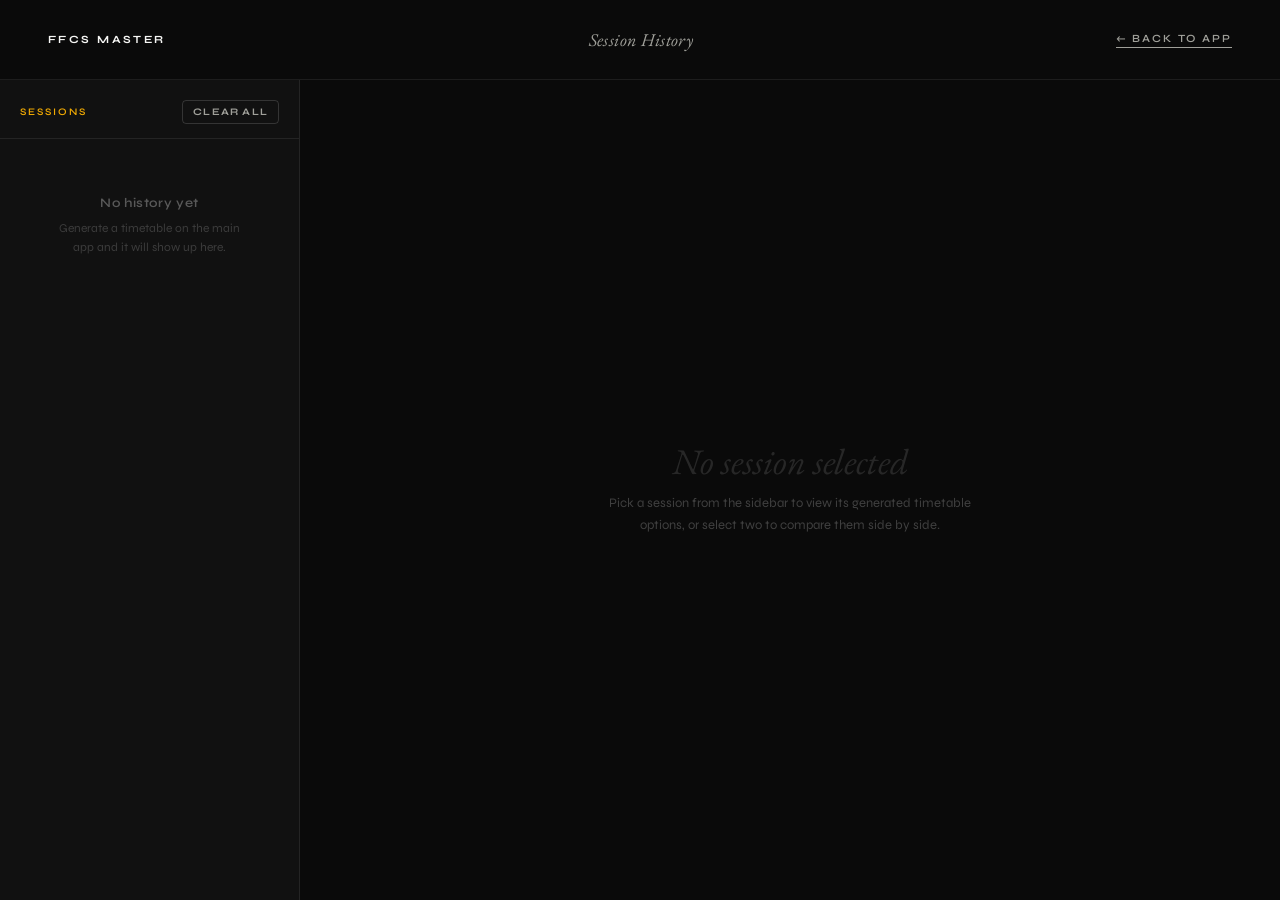
<file: frontend/history.html>
<!DOCTYPE html>
<html lang="en">
<head>
    <meta charset="UTF-8">
    <meta name="viewport" content="width=device-width, initial-scale=1.0">
    <title>FFCS Master — History</title>
    <link rel="stylesheet" href="style.css">
    <link rel="stylesheet" href="history.css">
    <link rel="preconnect" href="https://fonts.googleapis.com">
    <link rel="preconnect" href="https://fonts.gstatic.com" crossorigin>
    <link href="https://fonts.googleapis.com/css2?family=EB+Garamond:ital,wght@0,400;0,500;1,400&family=Syne:wght@400;600;700&display=swap" rel="stylesheet">
</head>
<body>
    <div class="hist-page">

        <!-- ═══ HEADER ═══ -->
        <header class="hist-header">
            <span class="hero-brand">FFCS MASTER</span>
            <span class="hist-page-title">Session History</span>
            <a href="index.html" class="hero-link">← Back to App</a>
        </header>

        <!-- ═══ BODY LAYOUT ═══ -->
        <div class="hist-layout">

            <!-- ── Sidebar ── -->
            <aside class="hist-sidebar">
                <div class="hist-sidebar-top">
                    <p class="section-eyebrow" style="margin-bottom:0;">Sessions</p>
                    <button id="clearAllBtn" class="hist-clear-btn">Clear All</button>
                </div>
                <div id="historyList" class="hist-list"></div>
                <div class="hist-compare-bar hidden" id="compareBar">
                    <span id="compareCount" class="hist-compare-count">0 selected</span>
                    <button id="compareBtn" class="hist-compare-action" disabled>Compare 2</button>
                    <button id="cancelCompareBtn" class="hist-compare-cancel">Cancel</button>
                </div>
            </aside>

            <!-- ── Main Panel ── -->
            <main class="hist-main" id="histMain">
                <div class="hist-empty">
                    <p class="hist-empty-title">No session selected</p>
                    <p class="hist-empty-sub">Pick a session from the sidebar to view its generated timetable options, or select two to compare them side by side.</p>
                </div>
            </main>

        </div>
    </div>

    <script src="history.js"></script>
</body>
</html>
</file>
<file: frontend/style.css>
/* ═══════════════════════════════════════════════
   FFCS MASTER — style.css
   ═══════════════════════════════════════════════ */

/* ── Fonts & Tokens ── */
@import url('https://fonts.googleapis.com/css2?family=EB+Garamond:ital,wght@0,400;0,500;1,400&family=Syne:wght@400;600;700&display=swap');

:root {
    --black:       #0a0a0a;
    --black-soft:  #111111;
    --surface:     #1a1a1a;
    --border-dark: rgba(255,255,255,0.08);
    --border-mid:  rgba(255,255,255,0.15);
    --white:       #f6f6f4;
    --white-dim:   #a0a09a;
    --amber:       #f1aa03;
    --amber-dim:   #c48a02;
    --red:         #e24b4a;
    --gap:         20px;
    --radius:      6px;
    --font-display: 'EB Garamond', Georgia, serif;
    --font-ui:      'Syne', 'Segoe UI', sans-serif;
}

/* ── Reset ── */
*, *::before, *::after { box-sizing: border-box; margin: 0; padding: 0; }

html { scroll-behavior: smooth; }

body {
    font-family: var(--font-ui);
    background: var(--black);
    color: var(--white);
    overflow-x: hidden;
}

/* ════════════════════════════════════════════════
   HERO — TRUE FULL VIEWPORT
   ════════════════════════════════════════════════ */
.hero {
    position: relative;
    width: 100%;
    height: 100vh;
    min-height: 600px;
    background: var(--black);
    display: flex;
    flex-direction: column;
    justify-content: space-between;
    overflow: hidden;
}

/* Subtle grain texture */
.hero::before {
    content: '';
    position: absolute;
    inset: 0;
    background-image: url("data:image/svg+xml,%3Csvg viewBox='0 0 200 200' xmlns='http://www.w3.org/2000/svg'%3E%3Cfilter id='n'%3E%3CfeTurbulence type='fractalNoise' baseFrequency='0.75' numOctaves='4' stitchTiles='stitch'/%3E%3C/filter%3E%3Crect width='100%25' height='100%25' filter='url(%23n)' opacity='0.04'/%3E%3C/svg%3E");
    background-size: 200px 200px;
    pointer-events: none;
    z-index: 0;
}

/* Thin amber accent line at very top */
.hero::after {
    content: '';
    position: absolute;
    top: 0; left: 0; right: 0;
    height: 1px;
    background: var(--amber);
    opacity: 0.6;
}

/* ── Hero Nav ── */
.hero-nav {
    position: relative;
    z-index: 1;
    display: flex;
    justify-content: space-between;
    align-items: center;
    padding: 32px 48px;
}

.hero-brand {
    font-family: var(--font-ui);
    font-size: 11px;
    font-weight: 700;
    letter-spacing: 0.22em;
    color: var(--white);
    text-transform: uppercase;
}

.hero-link {
    font-size: 11px;
    font-weight: 600;
    letter-spacing: 0.18em;
    color: var(--white-dim);
    text-decoration: none;
    text-transform: uppercase;
    border-bottom: 1px solid currentColor;
    padding-bottom: 2px;
    transition: color 0.2s;
}
.hero-link:hover { color: var(--amber); }

/* ── Hero Headline ── */
.hero-content {
    position: relative;
    z-index: 1;
    text-align: center;
    padding: 0 32px;
}

.hero-content h1 {
    font-family: var(--font-display);
    font-size: clamp(52px, 9vw, 116px);
    font-weight: 400;
    line-height: 0.93;
    letter-spacing: -0.02em;
    color: var(--white);
}

/* ── Scroll CTA ── */
.hero-scroll {
    position: relative;
    z-index: 1;
    display: flex;
    flex-direction: column;
    align-items: center;
    gap: 10px;
    padding-bottom: 40px;
    cursor: pointer;
    transition: opacity 0.2s;
}
.hero-scroll:hover { opacity: 0.7; }

.scroll-label {
    font-size: 10px;
    font-weight: 600;
    letter-spacing: 0.25em;
    color: var(--white-dim);
}

.scroll-arrow {
    width: 20px;
    height: 20px;
    color: var(--amber);
    animation: scrollBounce 1.8s ease-in-out infinite;
}

.scroll-arrow svg {
    width: 100%;
    height: 100%;
}

@keyframes scrollBounce {
    0%, 100% { transform: translateY(0);   opacity: 1; }
    50%       { transform: translateY(6px); opacity: 0.5; }
}

/* ════════════════════════════════════════════════
   TIMETABLE SECTION
   ════════════════════════════════════════════════ */
.timetable-section {
    background: var(--black-soft);
    padding: 48px 32px 56px;
    border-top: 1px solid var(--border-dark);
}

.section-header {
    display: flex;
    justify-content: space-between;
    align-items: center;
    margin-bottom: 28px;
    flex-wrap: wrap;
    gap: 12px;
}

.section-eyebrow {
    font-size: 10px;
    font-weight: 600;
    letter-spacing: 0.2em;
    text-transform: uppercase;
    color: var(--amber);
    margin-bottom: 20px;
}

.timetable-section .section-eyebrow {
    margin-bottom: 0;
}

.top-controls {
    display: flex;
    gap: 10px;
}

/* Timetable scroll container — fixes mobile overflow */
.timetable-scroll-wrapper {
    width: 100%;
    overflow-x: auto;
    -webkit-overflow-scrolling: touch;
    border-radius: var(--radius);
}

/* ── Table ── */
.timetable {
    width: 100%;
    min-width: 860px;
    border-collapse: collapse;
    color: var(--white);
    font-size: 13px;
}

.timetable th,
.timetable td {
    border: 1px solid var(--border-dark);
    padding: 12px 8px;
    text-align: center;
    vertical-align: middle;
    line-height: 1.3;
}

.timetable th.day {
    font-size: 11px;
    font-weight: 600;
    letter-spacing: 0.1em;
    color: var(--white-dim);
    background: rgba(255,255,255,0.03);
    min-width: 60px;
    white-space: nowrap;
}

.timetable th.slot {
    font-size: 11px;
    font-weight: 500;
    color: var(--white-dim);
    background: rgba(255,255,255,0.02);
}

.timetable td.break,
.timetable th.break {
    background: rgba(255,255,255,0.015);
    width: 24px;
    min-width: 24px;
    border-color: transparent;
}

.timetable td.slot {
    cursor: pointer;
    transition: background 0.14s, color 0.14s;
    font-weight: 500;
    color: var(--white);
}

.timetable td.slot:hover:not(.disabled):not(.selected) {
    background: rgba(241,170,3,0.12);
    color: var(--amber);
}

.timetable td.slot.selected {
    background: var(--amber) !important;
    color: #000 !important;
    font-weight: 700;
}

.timetable td.slot.disabled {
    background: rgba(255,255,255,0.03) !important;
    color: rgba(255,255,255,0.2) !important;
    cursor: not-allowed;
}

.timetable td.theory-slot { background: transparent; }
.timetable td.lab-slot    { background: rgba(255,255,255,0.02); }

/* ════════════════════════════════════════════════
   SHARED CONTENT WRAPPER — fixes alignment
   ════════════════════════════════════════════════ */
.content-wrapper {
    max-width: 1320px;
    width: 100%;
    margin: 0 auto;
    padding: 56px 32px 80px;
}

/* ════════════════════════════════════════════════
   COURSE LAYOUT
   ════════════════════════════════════════════════ */
.course-layout {
    display: grid;
    grid-template-columns: 1fr 1fr;
    gap: 16px;
}

.course-panel {
    background: #fff;
    border: 1px solid #e0e0e0;
    border-radius: var(--radius);
    padding: 24px;
    color: #111;
}

.panel-title {
    font-family: var(--font-ui);
    font-size: 15px;
    font-weight: 700;
    color: #111;
    margin-bottom: 20px;
    letter-spacing: 0.02em;
    text-transform: uppercase;
}

.panel-title-row {
    display: flex;
    justify-content: space-between;
    align-items: center;
    margin-bottom: 20px;
}
.panel-title-row .panel-title { margin-bottom: 0; }

.panel-footer {
    margin-top: 20px;
}

/* ── Subject rows ── */
.subject-row {
    display: flex;
    flex-direction: column;
    gap: 14px;
}

.field {
    display: flex;
    flex-direction: column;
    gap: 6px;
}

.field-label {
    font-size: 12px;
    font-weight: 700;
    color: #444;
    text-transform: uppercase;
    letter-spacing: 0.08em;
}

.field select {
    width: 100%;
    border: 1.5px solid #d8d8d8;
    border-radius: 4px;
    padding: 9px 10px;
    font-family: var(--font-ui);
    font-size: 14px;
    color: #111;
    background: #fff;
    outline: none;
    transition: border-color 0.15s;
}
.field select:focus { border-color: #f1aa03; }

/* ── Faculty checkboxes ── */
.faculty-select {
    display: flex;
    flex-direction: column;
    gap: 6px;
    border: 1.5px solid #d8d8d8;
    border-radius: 4px;
    padding: 10px;
    background: #fafafa;
}

.faculty-list {
    max-height: 130px;
    overflow-y: auto;
    border-top: 1px solid #e8e8e8;
    padding-top: 8px;
    display: flex;
    flex-direction: column;
    gap: 6px;
}

.faculty-option {
    display: flex;
    align-items: center;
    gap: 8px;
    font-size: 13px;
    font-weight: 500;
    color: #222;
    cursor: pointer;
}

.select-all {
    display: flex;
    align-items: center;
    gap: 8px;
    font-size: 13px;
    font-weight: 700;
    color: #111;
    cursor: pointer;
}

.faculty-select.disabled {
    opacity: 0.5;
    pointer-events: none;
}

.field-error {
    font-size: 12px;
    color: var(--red);
    font-weight: 600;
    margin-top: 4px;
}

.hidden { display: none !important; }

/* ── Saved subjects list ── */
.saved-list {
    display: flex;
    flex-direction: column;
    gap: 10px;
}

.saved-card {
    border: 1px solid #e8e8e8;
    border-radius: 4px;
    padding: 12px 14px;
    display: flex;
    justify-content: space-between;
    align-items: flex-start;
    gap: 12px;
    font-size: 14px;
    color: #111;
}

.saved-card-content {
    display: grid;
    grid-template-columns: 100px 1fr;
    gap: 4px 12px;
    font-size: 13px;
}

.saved-card strong { font-weight: 700; color: #333; }

/* ════════════════════════════════════════════════
   BUTTONS
   ════════════════════════════════════════════════ */

/* Ghost buttons (Reset, Confirm in timetable header) */
#resetSelections,
#confirmSelections {
    font-family: var(--font-ui);
    font-size: 11px;
    font-weight: 600;
    letter-spacing: 0.14em;
    text-transform: uppercase;
    background: transparent;
    color: var(--white);
    border: 1px solid var(--border-mid);
    border-radius: 4px;
    padding: 9px 18px;
    cursor: pointer;
    transition: background 0.2s, color 0.2s, border-color 0.2s;
}
#resetSelections:hover,
#confirmSelections:hover {
    background: var(--amber);
    color: #000;
    border-color: var(--amber);
}

/* Add to Selection — amber CTA */
#saveSubject {
    font-family: var(--font-ui);
    font-size: 12px;
    font-weight: 700;
    letter-spacing: 0.1em;
    text-transform: uppercase;
    background: var(--amber);
    color: #000;
    border: none;
    border-radius: 4px;
    padding: 12px 24px;
    cursor: pointer;
    transition: background 0.2s, transform 0.1s;
}
#saveSubject:hover { background: var(--amber-dim); }
#saveSubject:active { transform: scale(0.98); }

/* Ghost button inside white panel */
.btn-ghost {
    font-family: var(--font-ui);
    font-size: 11px;
    font-weight: 700;
    letter-spacing: 0.1em;
    text-transform: uppercase;
    background: transparent;
    color: #333;
    border: 1.5px solid #ccc;
    border-radius: 4px;
    padding: 7px 14px;
    cursor: pointer;
    transition: background 0.15s;
}
.btn-ghost:hover { background: #f2f2f2; }

/* Delete button */
.delete-subject-btn {
    font-family: var(--font-ui);
    font-size: 11px;
    font-weight: 700;
    text-transform: uppercase;
    letter-spacing: 0.08em;
    background: transparent;
    border: 1.5px solid #ccc;
    border-radius: 4px;
    padding: 6px 12px;
    cursor: pointer;
    color: #555;
    white-space: nowrap;
    transition: background 0.15s, border-color 0.15s;
}
.delete-subject-btn:hover {
    background: #ffeaea;
    border-color: #e24b4a;
    color: #c0302f;
}

/* ── Generate button — large full-width style ── */
.generate-controls {
    margin-bottom: 40px;
}

#generateOutput {
    font-family: var(--font-ui);
    font-size: 13px;
    font-weight: 700;
    letter-spacing: 0.18em;
    text-transform: uppercase;
    background: var(--white);
    color: #000;
    border: none;
    border-radius: 4px;
    padding: 18px 40px;
    cursor: pointer;
    display: inline-flex;
    align-items: center;
    gap: 12px;
    transition: background 0.2s, transform 0.15s;
}
#generateOutput svg {
    width: 18px;
    height: 18px;
    transition: transform 0.2s;
}
#generateOutput:hover {
    background: var(--amber);
}
#generateOutput:hover svg {
    transform: translateX(4px);
}

/* ════════════════════════════════════════════════
   GENERATED OPTIONS — fixed grid (row-based)
   ════════════════════════════════════════════════ */
.saved-section {
    background: #fff;
    border: 1px solid #e0e0e0;
    border-radius: var(--radius);
    padding: 24px;
}

.saved-section .panel-title {
    margin-bottom: 20px;
}

/* Row-first grid — no horizontal overflow issues */
.generated-list {
    display: grid;
    grid-template-columns: repeat(auto-fill, minmax(260px, 1fr));
    gap: 14px;
}

.generated-card {
    border: 1px solid #e8e8e8;
    border-radius: 4px;
    padding: 16px;
    background: #fafafa;
    font-size: 13px;
    color: #111;
}

.generated-card--empty {
    color: #999;
    font-size: 14px;
    grid-column: 1 / -1;
}

.generated-title {
    font-weight: 700;
    font-size: 13px;
    text-transform: uppercase;
    letter-spacing: 0.06em;
    margin-bottom: 10px;
    color: #111;
}

.generated-item {
    border-top: 1px dashed #e0e0e0;
    padding-top: 10px;
    margin-top: 10px;
    display: flex;
    flex-direction: column;
    gap: 6px;
}

.generated-row {
    display: grid;
    grid-template-columns: 120px 1fr;
    gap: 8px;
    font-size: 13px;
}

.generated-row strong {
    color: #555;
    font-weight: 600;
}

/* ════════════════════════════════════════════════
   SLOT BUNDLE POPUP
   ════════════════════════════════════════════════ */
.slot-choice-menu {
    position: absolute;
    z-index: 100;
    background: #fff;
    border: 1px solid #d0d0d0;
    border-radius: var(--radius);
    padding: 14px;
    display: flex;
    flex-direction: column;
    gap: 8px;
    min-width: 200px;
    box-shadow: 0 8px 32px rgba(0,0,0,0.18);
}

.slot-choice-title {
    font-size: 12px;
    font-weight: 700;
    text-transform: uppercase;
    letter-spacing: 0.1em;
    color: #111;
}

.slot-choice-options {
    display: flex;
    flex-direction: column;
    gap: 6px;
}

.slot-choice-btn,
.slot-choice-cancel {
    font-family: var(--font-ui);
    font-size: 13px;
    font-weight: 600;
    background: #f5f5f5;
    border: 1px solid #e0e0e0;
    border-radius: 4px;
    padding: 8px 12px;
    cursor: pointer;
    text-align: left;
    color: #111;
    transition: background 0.14s;
}
.slot-choice-btn:hover { background: #ffe8a0; border-color: #f1aa03; }
.slot-choice-cancel { background: transparent; color: #888; font-size: 12px; }
.slot-choice-cancel:hover { background: #f0f0f0; }

/* ════════════════════════════════════════════════
   RESPONSIVE
   ════════════════════════════════════════════════ */
@media (max-width: 900px) {
    .hero-nav { padding: 24px 24px; }
    .timetable-section { padding: 36px 16px 40px; }
    .content-wrapper { padding: 40px 16px 60px; }
    .course-layout { grid-template-columns: 1fr; }
    .section-header { flex-direction: column; align-items: flex-start; }
}

@media (max-width: 480px) {
    .hero-content h1 { line-height: 1; }
    #generateOutput { width: 100%; justify-content: center; }
    .generated-list { grid-template-columns: 1fr; }
}
</file>
<file: frontend/history.css>
/* ═══════════════════════════════════════════════
   FFCS MASTER — history.css
   ═══════════════════════════════════════════════ */

/* ── Full-page shell ── */
.hist-page {
    min-height: 100vh;
    display: flex;
    flex-direction: column;
    background: var(--black);
}

/* ── Header — mirrors hero-nav ── */
.hist-header {
    display: flex;
    justify-content: space-between;
    align-items: center;
    padding: 28px 48px;
    border-bottom: 1px solid var(--border-dark);
    background: var(--black);
    position: sticky;
    top: 0;
    z-index: 20;
}

.hist-page-title {
    font-family: var(--font-display);
    font-size: 18px;
    font-style: italic;
    color: var(--white-dim);
    letter-spacing: 0.02em;
}

/* ── Body layout: sidebar + main ── */
.hist-layout {
    display: flex;
    flex: 1;
    height: calc(100vh - 81px);
    overflow: hidden;
}

/* ════════════════════════════════════════════════
   SIDEBAR
   ════════════════════════════════════════════════ */
.hist-sidebar {
    width: 300px;
    min-width: 300px;
    background: var(--black-soft);
    border-right: 1px solid var(--border-dark);
    display: flex;
    flex-direction: column;
    overflow: hidden;
}

.hist-sidebar-top {
    display: flex;
    justify-content: space-between;
    align-items: center;
    padding: 20px 20px 14px;
    border-bottom: 1px solid var(--border-dark);
    flex-shrink: 0;
}

.hist-clear-btn {
    font-family: var(--font-ui);
    font-size: 10px;
    font-weight: 700;
    letter-spacing: 0.12em;
    text-transform: uppercase;
    background: transparent;
    border: 1px solid var(--border-mid);
    border-radius: 4px;
    color: var(--white-dim);
    padding: 5px 10px;
    cursor: pointer;
    transition: color 0.15s, border-color 0.15s;
}
.hist-clear-btn:hover {
    color: var(--red);
    border-color: var(--red);
}

/* ── Scrollable entry list ── */
.hist-list {
    flex: 1;
    overflow-y: auto;
    padding: 8px 0;
}

.hist-list::-webkit-scrollbar { width: 4px; }
.hist-list::-webkit-scrollbar-track { background: transparent; }
.hist-list::-webkit-scrollbar-thumb { background: var(--border-mid); border-radius: 2px; }

/* ── Individual session card ── */
.hist-entry-card {
    padding: 14px 20px;
    border-bottom: 1px solid var(--border-dark);
    border-left: 2px solid transparent;
    cursor: pointer;
    transition: background 0.14s, border-left-color 0.14s;
    display: flex;
    flex-direction: column;
    gap: 7px;
    user-select: none;
}
.hist-entry-card:hover {
    background: rgba(255,255,255,0.04);
}
.hist-entry-card.active {
    background: rgba(241,170,3,0.09);
    border-left-color: var(--amber);
}

.hist-entry-top {
    display: flex;
    justify-content: space-between;
    align-items: flex-start;
    gap: 6px;
}

.hist-entry-left {
    display: flex;
    align-items: flex-start;
    gap: 8px;
    flex: 1;
    min-width: 0;
}

.hist-entry-checkbox {
    margin-top: 2px;
    accent-color: var(--amber);
    flex-shrink: 0;
    width: 13px;
    height: 13px;
    cursor: pointer;
}

.hist-entry-label {
    font-size: 13px;
    font-weight: 600;
    color: var(--white);
    letter-spacing: 0.01em;
    line-height: 1.35;
    overflow: hidden;
    text-overflow: ellipsis;
    white-space: nowrap;
}

.hist-entry-right {
    display: flex;
    align-items: center;
    gap: 6px;
    flex-shrink: 0;
}

.hist-entry-combo-count {
    font-size: 10px;
    color: var(--amber);
    font-weight: 700;
    letter-spacing: 0.08em;
    text-transform: uppercase;
    white-space: nowrap;
}

.hist-entry-delete {
    background: transparent;
    border: none;
    color: rgba(255,255,255,0.2);
    cursor: pointer;
    font-size: 13px;
    padding: 0 2px;
    line-height: 1;
    transition: color 0.14s;
    flex-shrink: 0;
}
.hist-entry-delete:hover { color: var(--red); }

.hist-entry-slots {
    display: flex;
    flex-wrap: wrap;
    gap: 4px;
}

.hist-slot-tag {
    font-size: 10px;
    font-weight: 700;
    letter-spacing: 0.06em;
    background: rgba(255,255,255,0.07);
    color: var(--white-dim);
    border-radius: 3px;
    padding: 2px 6px;
    font-family: var(--font-ui);
}

.hist-entry-subjects {
    font-size: 11px;
    color: rgba(255,255,255,0.35);
    white-space: nowrap;
    overflow: hidden;
    text-overflow: ellipsis;
    line-height: 1.3;
}

/* ── No history placeholder ── */
.hist-no-history {
    display: flex;
    flex-direction: column;
    align-items: center;
    justify-content: center;
    padding: 48px 20px;
    gap: 8px;
    text-align: center;
}
.hist-no-history-title {
    font-size: 13px;
    color: rgba(255,255,255,0.3);
    font-weight: 600;
    letter-spacing: 0.05em;
}
.hist-no-history-sub {
    font-size: 12px;
    color: rgba(255,255,255,0.18);
    line-height: 1.6;
    max-width: 200px;
}

/* ── Compare action bar ── */
.hist-compare-bar {
    padding: 16px 20px;
    background: var(--surface);
    border-top: 1px solid var(--border-mid);
    display: flex;
    flex-direction: column;
    gap: 8px;
    flex-shrink: 0;
}

.hist-compare-count {
    font-size: 11px;
    font-weight: 700;
    letter-spacing: 0.1em;
    text-transform: uppercase;
    color: var(--white-dim);
}

.hist-compare-action {
    font-family: var(--font-ui);
    font-size: 11px;
    font-weight: 700;
    letter-spacing: 0.12em;
    text-transform: uppercase;
    background: var(--amber);
    color: #000;
    border: none;
    border-radius: 4px;
    padding: 10px 14px;
    cursor: pointer;
    transition: background 0.2s;
}
.hist-compare-action:disabled {
    background: rgba(255,255,255,0.1);
    color: rgba(255,255,255,0.3);
    cursor: not-allowed;
}
.hist-compare-action:not(:disabled):hover { background: var(--amber-dim); }

.hist-compare-cancel {
    font-family: var(--font-ui);
    font-size: 11px;
    font-weight: 600;
    letter-spacing: 0.1em;
    text-transform: uppercase;
    background: transparent;
    border: 1px solid var(--border-mid);
    border-radius: 4px;
    color: var(--white-dim);
    padding: 7px 14px;
    cursor: pointer;
    transition: border-color 0.15s, color 0.15s;
}
.hist-compare-cancel:hover {
    border-color: rgba(255,255,255,0.4);
    color: var(--white);
}

/* ════════════════════════════════════════════════
   MAIN PANEL
   ════════════════════════════════════════════════ */
.hist-main {
    flex: 1;
    overflow-y: auto;
    display: flex;
    flex-direction: column;
    min-width: 0;
}

.hist-main::-webkit-scrollbar { width: 6px; }
.hist-main::-webkit-scrollbar-track { background: transparent; }
.hist-main::-webkit-scrollbar-thumb { background: var(--border-mid); border-radius: 3px; }

/* ── Empty state ── */
.hist-empty {
    flex: 1;
    display: flex;
    flex-direction: column;
    align-items: center;
    justify-content: center;
    gap: 12px;
    padding: 60px 40px;
    text-align: center;
}
.hist-empty-title {
    font-family: var(--font-display);
    font-size: 36px;
    font-style: italic;
    color: rgba(255,255,255,0.12);
    line-height: 1;
}
.hist-empty-sub {
    font-size: 13px;
    color: rgba(255,255,255,0.22);
    max-width: 380px;
    line-height: 1.7;
}

/* ── Single entry view ── */
.hist-view {
    padding: 44px 52px;
    flex: 1;
}

.hist-view-header {
    margin-bottom: 36px;
    padding-bottom: 28px;
    border-bottom: 1px solid var(--border-dark);
}

.hist-view-label {
    font-family: var(--font-display);
    font-size: 36px;
    font-weight: 400;
    color: var(--white);
    margin-bottom: 20px;
    line-height: 1.1;
}

.hist-view-meta {
    display: flex;
    flex-wrap: wrap;
    gap: 28px;
}

.hist-meta-group {
    display: flex;
    flex-direction: column;
    gap: 7px;
}

.hist-meta-label {
    font-size: 10px;
    font-weight: 700;
    letter-spacing: 0.2em;
    text-transform: uppercase;
    color: var(--amber);
}

.hist-meta-value {
    font-size: 13px;
    color: var(--white-dim);
    line-height: 1.4;
}

.hist-meta-tags {
    display: flex;
    flex-wrap: wrap;
    gap: 4px;
}

.hist-combos-section-title {
    font-size: 10px;
    font-weight: 700;
    letter-spacing: 0.2em;
    text-transform: uppercase;
    color: var(--amber);
    margin-bottom: 20px;
}

/* ── Combos grid inside history (white card style from main app) ── */
.hist-combos-grid {
    display: grid;
    grid-template-columns: repeat(auto-fill, minmax(260px, 1fr));
    gap: 14px;
}

/* ════════════════════════════════════════════════
   COMPARE VIEW
   ════════════════════════════════════════════════ */
.hist-compare-view {
    flex: 1;
    display: flex;
    flex-direction: column;
    min-height: 0;
    height: 100%;
}

.hist-compare-header-bar {
    padding: 16px 40px;
    background: var(--surface);
    border-bottom: 1px solid var(--border-dark);
    display: flex;
    justify-content: space-between;
    align-items: center;
    flex-shrink: 0;
}

.hist-compare-header-title {
    font-size: 10px;
    font-weight: 700;
    letter-spacing: 0.2em;
    text-transform: uppercase;
    color: var(--amber);
}

.hist-compare-exit {
    font-family: var(--font-ui);
    font-size: 11px;
    font-weight: 600;
    letter-spacing: 0.1em;
    text-transform: uppercase;
    background: transparent;
    border: 1px solid var(--border-mid);
    border-radius: 4px;
    color: var(--white-dim);
    padding: 7px 14px;
    cursor: pointer;
    transition: border-color 0.15s, color 0.15s;
}
.hist-compare-exit:hover {
    border-color: rgba(255,255,255,0.4);
    color: var(--white);
}

/* Two-column area */
.hist-compare-cols {
    flex: 1;
    display: flex;
    overflow: hidden;
}

.hist-compare-col {
    flex: 1;
    overflow-y: auto;
    padding: 32px 36px;
    border-right: 1px solid var(--border-dark);
    min-width: 0;
}
.hist-compare-col:last-child { border-right: none; }

.hist-compare-col::-webkit-scrollbar { width: 4px; }
.hist-compare-col::-webkit-scrollbar-thumb { background: var(--border-mid); border-radius: 2px; }

.hist-compare-col-header {
    margin-bottom: 24px;
    padding-bottom: 20px;
    border-bottom: 1px solid var(--border-dark);
}

.hist-compare-col-label {
    font-family: var(--font-display);
    font-size: 24px;
    font-style: italic;
    color: var(--white);
    margin-bottom: 14px;
    line-height: 1.2;
}

.hist-compare-col-count {
    font-size: 13px;
    color: var(--amber);
    font-weight: 700;
    letter-spacing: 0.05em;
    margin-top: 8px;
}

/* Diff badge — highlights what changed between two sessions */
.hist-diff-badge {
    display: inline-block;
    font-size: 10px;
    font-weight: 700;
    letter-spacing: 0.08em;
    text-transform: uppercase;
    padding: 2px 7px;
    border-radius: 3px;
    margin-left: 4px;
    vertical-align: middle;
}
.hist-diff-badge--added {
    background: rgba(100,220,100,0.15);
    color: #7ddb7d;
}
.hist-diff-badge--removed {
    background: rgba(226,75,74,0.15);
    color: var(--red);
}

/* ════════════════════════════════════════════════
   RESPONSIVE
   ════════════════════════════════════════════════ */
@media (max-width: 900px) {
    .hist-header { padding: 20px 20px; }
    .hist-layout { flex-direction: column; height: auto; overflow: visible; }
    .hist-sidebar { width: 100%; min-width: 0; max-height: 300px; border-right: none; border-bottom: 1px solid var(--border-dark); }
    .hist-main { min-height: 60vh; }
    .hist-view { padding: 28px 20px; }
    .hist-compare-cols { flex-direction: column; overflow: visible; }
    .hist-compare-col { border-right: none; border-bottom: 1px solid var(--border-dark); }
    .hist-compare-header-bar { padding: 14px 20px; }
}

@media (max-width: 480px) {
    .hist-view-label { font-size: 26px; }
    .hist-combos-grid { grid-template-columns: 1fr; }
}
</file>
